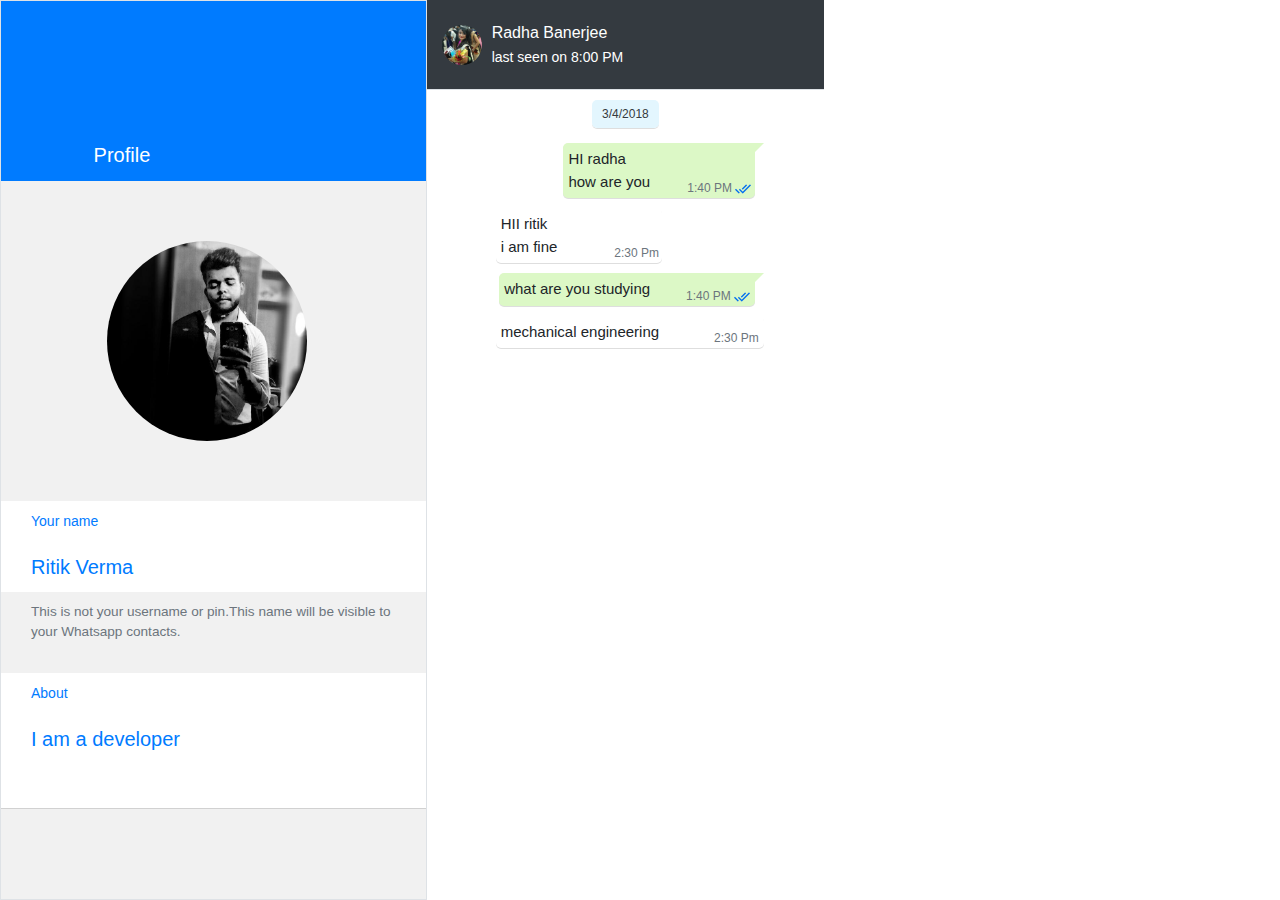
<file: change.html>
<!doctype html>
<html lang="en">

<head>
    <meta charset="utf-8">
    <meta name="viewport" content="width=device-width, initial-scale=1, shrink-to-fit=no">
     <link rel="stylesheet" href="https://maxcdn.bootstrapcdn.com/bootstrap/4.0.0/css/bootstrap.min.css" integrity="sha384-Gn5384xqQ1aoWXA+058RXPxPg6fy4IWvTNh0E263XmFcJlSAwiGgFAW/dAiS6JXm" crossorigin="anonymous">
    <link rel="stylesheet" href="https://code.ionicframework.com/ionicons/2.0.1/css/ionicons.min.css">
    <link rel="stylesheet" type="text/css" href="./resources/css/style.css">
    <link id="favicon" rel="shortcut icon" href="./resources/img/whatsapp-icon.png" type="image/png">
    <title>WhatsApp</title>
</head>

<body>
	
<div class="container-fluid px-0">
        <div class="row">

	<div class="profile-sidebar col-12 col-sm-12 col-md-4 col-lg-4 col-xl-4 border right px-0 d-block">
		<div class="profile-nav bg-primary d-flex align-items-end"> 
			<div class="text-white my-2 mx-3 w-100">
				<i class="ion-ios-arrow-thin-left mx-2 back">
                 <a href="./index.html">back </a>
                 </i>
				Profile
			</div>
		</div>
		<div class="pic-container my-5 mx-auto position-relative">
		<img src="./resources/img/propic.jpg" class="profile-pic d-block img-fluid rounded-circle" class="overlay img-fluid rounded-circle">
		<div class="overlay img-fluid rounded-circle position-absolute">
			<div class="text position-absolute text-center text-white text-uppercase">
				<i class="ion-camera">
				</i>
				change profile picture
			</div>
		</div>
	</div>
	<div class="edit mt-4 mb-2">
		<div class="lbl border-0 py-2 px-4 text-primary bg-white">Your name

		</div>
		<li class="border-0 py-2 px-4 text-primary bg-white" > Ritik Verma </li>
	</div>
		<div class="text-muted px-4">
        This is not your username or pin.This name will be visible to your Whatsapp contacts.
      </div>
		<div class="edit mt-4 mb-2">
       <div class="lbl border-0 py-2 px-4 text-primary bg-white">About</div>
       <li class="border-0 py-2 px-4 text-primary bg-white" > I am a developer </li>
       <input class="border-0 py-2 px-4 text-primary bg-white w-100" type="text" name="about" disabled value>
    </div>
</div>



<div class="chat ">
 		<div class="row border-bottom d-flex align-items-center text-white bg-dark">
 			<div class="d-flex align-items-center back">
 				<i class="ion-arrow-left-c ml-2 mr-1">
 				</i>
 				<img src="./resources/img/radha.jpg" class="rounded-circle">
 			</div>
 				<div class="ml-2">
 			 <span class="chat-window_name">Radha Banerjee</span>
 				<br>
 				<span class="details">last seen on 8:00 PM	</span>
 				</div>
 		      </div>
 	         <div class="chat-section px-sm-3 px-md-5">
 		<div class="d-flex justify-content-center sticky-top">
 		    <div class="date rounded my-2 px-2 py-1 text-center text-dark">3/4/2018</div>
 		    </div>
 		    <div class="d-flex justify-content-end">
 		    <div class="self p-1 rounded position-relative">
 		    	<div class="message">
 		    		HI radha
 		    		<br>
 		    		how are you
 		    	</div>
 		    	<div class="text-muted position-absolute">
 		    		1:40 PM
 		    		<img src="./resources/img/seen.png" width="16" height="16">
 		    	</div>
 		    </div>
 		    <div class="triangle-right "></div>
 	        </div>
 	        <div class="d-flex">
      	 <div class="triangle-left"></div>
      	 <div class="other bg-white p-1 rounded position-relative">
      	 	<div class="message">
      	 		HII ritik
      	 		<br>
      	 		i am fine
      	 	</div>
      	 	<div class="text-muted position-absolute">
      	 	2:30 Pm </div>
      	 </div>
      	</div>
      	<div class="d-flex justify-content-end">
 		    <div class="self p-1 rounded position-relative">
 		    	<div class="message">
 		    		what are you studying
 		    	</div>
 		    	<div class="text-muted position-absolute">
 		    		1:40 PM
 		    		<img src="./resources/img/seen.png" width="16" height="16">
 		    	</div>
 		    </div>
 		    <div class="triangle-right "></div>
 	        </div>
      <div class="d-flex">
      	 <div class="triangle-left"></div>
      	 <div class="other bg-white p-1 rounded position-relative">
      	 	<div class="message">
      	 		mechanical engineering
      	 	</div>
      	 	<div class="text-muted position-absolute">
      	 	2:30 Pm </div>
      	 </div>
      	</div>

</div>
</div>

 		</div>


</body>
</html>
</file>
<file: resources/css/style.css>
:root {
    font-size: 20px;
}
}

*:focus {
    outline: none !important;
    -webkit-appearance: none !important;
}

html,
body {
    font-family: Roboto, sans-serif;
    text-rendering: optimizeLegibility;
}

.row {
    margin: 0;
    overflow: hidden;
}

.sidebar,
.chat,
.profile-sidebar {
    height: 100vh;
}




.sidebar .profile {
    height: 10vh;
}

.sidebar .profile-pic,
.chat .rounded-circle {
    width: 40px;
    height: 40px;
    cursor: pointer;
}





.chats .position-absolute {
    right: 5%;
}

.chats .unread {
    width: 20px;
    height: 20px;
    font-size: 0.6rem;
}

.chats img {
    width: 50px;
    height: 50px;
}

.chats .text-muted img {
    width: 16px;
    height: 16px;
}

.chats ul {
    list-style: none;
}

.chats li {
    font-size: 0.8rem;
    -webkit-transition: 1s all cubic-bezier(0.18, 0.89, 0.32, 1.28);
    -o-transition: 1s all cubic-bezier(0.18, 0.89, 0.32, 1.28);
    transition: 1s all cubic-bezier(0.18, 0.89, 0.32, 1.28);
}

.chats li:first-child {
    background: #d8d8d8;
}

.chats li:hover {
    cursor: pointer;
}

.chats span,
.chat .details {
    font-size: 0.7rem;
}


.profile-sidebar {
    background: #f1f1f1;
    overflow-y: auto;
}

.profile-nav {
    height: 20vh;
}

.profile-nav i {
    font-size: 1.1rem;
    cursor: pointer;
}

.profile-sidebar .profile-pic {
    width: 200px;
    height: 200px;
}


.pic-container {
    width: 50%;
}

.pic-container:hover .overlay {
    opacity: 0.7;
}

.overlay {
    top: 0;
    bottom: 0;
    left: 0;
    right: 0;
    width: 200px;
    height: 200px;
    opacity: 0;
    -webkit-transition: .3s ease;
    -o-transition: .3s ease;
    transition: .3s ease;
    background-color: #666;
    cursor: pointer;
}

.text {
    font-size: 0.8rem;
    top: 50%;
    left: 50%;
    -webkit-transform: translate(-50%, -50%);
    transform: translate(-50%, -50%);
    -ms-transform: translate(-50%, -50%);
}


.text i {
    font-size: 2rem;
}

.edit .lbl {
    font-size: 0.7rem;
}

.edit input {
    border-bottom: 1px solid #e6e4e0;
    font-size: 0.8rem;
    -webkit-box-shadow: 0 1px 0.5px rgba(0, 0, 0, 0.13);
    box-shadow: 0 1px 0.5px rgba(0, 0, 0, 0.13);
}

.profile-sidebar .text-muted {
    font-size: 0.68rem;
}

.chat {
    background-image: url('https://i.imgur.com/TnNwdvV.jpg') ;
}

.chat i {

    visibility: hidden;
    cursor: pointer;
}

.chat>.row:first-child {
    font-size: 0.8rem;
    height: 10vh;
}

.chat .chat-window_name {
    font-size: 0.8rem;
}

.chat-section {
    overflow-y: auto;
    height: 90vh;
}

.chat-section .self,
.chat-section .other {

    margin: 5px 0;
    font-size: 0.75rem;
    -webkit-box-shadow: 0 1px 0.5px rgba(0, 0, 0, 0.13);
    box-shadow: 0 1px 0.5px rgba(0, 0, 0, 0.13);
}

.chat-section .self {
    border-top-right-radius: 0px !important;
    background: #DCF8C6;
}

.chat-section .other {
    border-top-left-radius: 0px !important;
}

.chat-section .message {
    padding-right: 100px;
    white-space: nowrap;
}

.chat-section .text-muted {
    font-size: 0.6rem;
    white-space: nowrap;
    bottom: 2%;
    right: 2%;
}

.triangle-left {
    border-left: 9px solid transparent;
    border-top: 9px solid #fff;
}

.triangle-right {
    border-right: 9px solid transparent;
    border-top: 9px solid #DCF8C6;
}

.triangle-left,
.triangle-right {
    width: 0;
    height: 0;
    z-index: 99;
    margin: 5px 0;
}


.chat-section .date {

    font-size: 0.6rem;
    background-color: rgba(225, 245, 254, 0.92);
    -webkit-box-shadow: 0 1px 0.5px rgba(0, 0, 0, 0.13);
    box-shadow: 0 1px 0.5px rgba(0, 0, 0, 0.13);
    text-shadow: 0 1px 0 rgba(255, 255, 255, 0.4);
}
</file>
